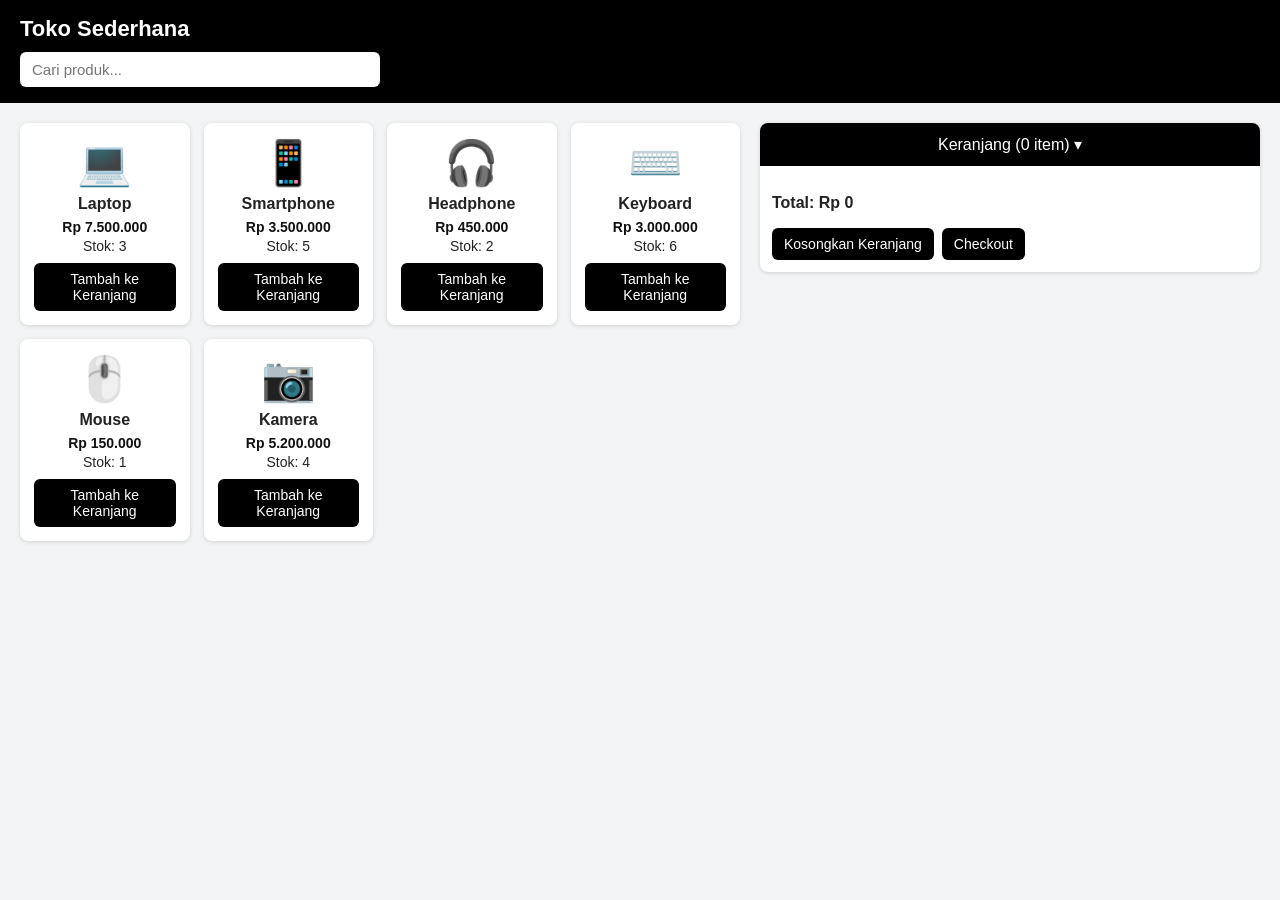
<file: index.html>
<!DOCTYPE html>
<html lang="id">
<head>
<meta charset="UTF-8">
<meta name="viewport" content="width=device-width, initial-scale=1">
<title>Latihan 5 - Toko Online</title>
<style>
  * { box-sizing: border-box; }
  body { margin: 0; font-family: Arial, sans-serif; background: #f3f4f6; color: #222; }
  header { background: #000000; color: #fff; padding: 16px 20px; }
  header h1 { margin: 0 0 10px; font-size: 22px; }
  #cari { width: 100%; max-width: 360px; padding: 9px 12px; border: 0; border-radius: 6px; font-size: 15px; }
  .layout { display: flex; gap: 20px; padding: 20px; flex-wrap: wrap; align-items: flex-start; }
  main { flex: 1 1 520px; }
  aside { flex: 1 1 300px; max-width: 100%; background: #fff; border-radius: 8px; box-shadow: 0 1px 4px rgba(0,0,0,.15); }
  #daftarProduk { display: grid; grid-template-columns: repeat(auto-fill, minmax(160px, 1fr)); gap: 14px; }
  .produk { background: #fff; border-radius: 8px; padding: 14px; text-align: center; box-shadow: 0 1px 4px rgba(0,0,0,.15); }
  .produk .ikon { font-size: 44px; }
  .produk h3 { margin: 6px 0; font-size: 16px; }
  .produk p { margin: 3px 0; font-size: 14px; }
  .harga { color: #111; font-weight: bold; }
  button { cursor: pointer; border: 0; border-radius: 6px; padding: 8px 12px; font-size: 14px; }
  .btn-tambah { background: #000000; color: #fff; margin-top: 6px; width: 100%; }
  .btn-hapus { background: #dc2626; color: #fff; padding: 4px 8px; font-size: 12px; }
  .btn-kosong { background: #000000; color: #fff; }
  .btn-checkout { background: #000000; color: #fff; }
  #toggleCart { width: 100%; background: #000000; color: #fff; border-radius: 8px 8px 0 0; padding: 12px; font-size: 16px; }
  #cartBody { padding: 12px; }
  #cartList { list-style: none; margin: 0; padding: 0; }
  #cartList li { display: flex; justify-content: space-between; align-items: center; gap: 8px; padding: 8px 0; border-bottom: 1px solid #e5e7eb; font-size: 14px; }
  .aksi { display: flex; gap: 8px; margin-top: 12px; flex-wrap: wrap; }
  #ringkasan { margin: 0 20px 20px; padding: 16px; background: #fff; border-left: 5px solid #000000; border-radius: 6px; display: none; }
  #ringkasan h2 { margin-top: 0; }
</style>
</head>
<body>

<header>
  <h1> Toko Sederhana</h1>
  <input type="text" id="cari" placeholder="Cari produk...">
</header>

<div class="layout">
  <main>
    <div id="daftarProduk"></div>
  </main>

  <aside>
    <button id="toggleCart">Keranjang (<span id="jumlahItem">0</span> item) ▾</button>
    <div id="cartBody">
      <ul id="cartList"></ul>
      <p><strong>Total: Rp <span id="totalHarga">0</span></strong></p>
      <div class="aksi">
        <button class="btn-kosong" id="kosongkan">Kosongkan Keranjang</button>
        <button class="btn-checkout" id="checkout">Checkout</button>
      </div>
    </div>
  </aside>
</div>

<div id="ringkasan"></div>

<script src="https://code.jquery.com/jquery-3.7.1.min.js"></script>
<script>
$(document).ready(function () {

  var produk = [
    { id: 1, nama: "Laptop",     harga: 7500000, stok: 3, ikon: "💻" },
    { id: 2, nama: "Smartphone", harga: 3500000, stok: 5, ikon: "📱" },
    { id: 3, nama: "Headphone",  harga: 450000,  stok: 2, ikon: "🎧" },
    { id: 4, nama: "Keyboard",   harga: 3000000,  stok: 6, ikon: "⌨️" },
    { id: 5, nama: "Mouse",      harga: 150000,  stok: 1, ikon: "🖱️" },
    { id: 6, nama: "Kamera",     harga: 5200000, stok: 4, ikon: "📷" }
  ];

  var keranjang = []; 

  function rupiah(angka) {
    return angka.toLocaleString("id-ID");
  }

  function cariProduk(id) {
    for (var i = 0; i < produk.length; i++) {
      if (produk[i].id === id) return produk[i];
    }
  }

  function cariItem(id) {
    for (var i = 0; i < keranjang.length; i++) {
      if (keranjang[i].id === id) return keranjang[i];
    }
  }

  function tampilkanProduk() {
    var wadah = document.getElementById("daftarProduk");
    for (var i = 0; i < produk.length; i++) {
      var p = produk[i];

      var kartu = document.createElement("div");
      kartu.className = "produk";
      kartu.setAttribute("data-nama", p.nama.toLowerCase());

      var ikon = document.createElement("div");
      ikon.className = "ikon";
      ikon.appendChild(document.createTextNode(p.ikon));

      var judul = document.createElement("h3");
      judul.appendChild(document.createTextNode(p.nama));

      var harga = document.createElement("p");
      harga.className = "harga";
      harga.appendChild(document.createTextNode("Rp " + rupiah(p.harga)));

      var stok = document.createElement("p");
      stok.appendChild(document.createTextNode("Stok: "));
      var angkaStok = document.createElement("span");
      angkaStok.className = "stok";
      angkaStok.id = "stok-" + p.id;
      angkaStok.appendChild(document.createTextNode(p.stok));
      stok.appendChild(angkaStok);

      var tombol = document.createElement("button");
      tombol.className = "btn-tambah";
      tombol.setAttribute("data-id", p.id);
      tombol.appendChild(document.createTextNode("Tambah ke Keranjang"));

      kartu.appendChild(ikon);
      kartu.appendChild(judul);
      kartu.appendChild(harga);
      kartu.appendChild(stok);
      kartu.appendChild(tombol);
      wadah.appendChild(kartu);
    }
  }

  function perbaruiRingkasan() {
    var jumlah = 0, total = 0;
    for (var i = 0; i < keranjang.length; i++) {
      jumlah += keranjang[i].qty;
      total += keranjang[i].qty * cariProduk(keranjang[i].id).harga;
    }
    $("#jumlahItem").text(jumlah);
    $("#totalHarga").text(rupiah(total));
  }

  function perbaruiStok(p) {
    $("#stok-" + p.id).text(p.stok);
  }

  function hapusDariData(id) {
    var item = cariItem(id);
    var p = cariProduk(id);
    p.stok += item.qty;                   
    keranjang.splice(keranjang.indexOf(item), 1);
    perbaruiStok(p);
  }

  tampilkanProduk();

  $("#daftarProduk").on("click", ".btn-tambah", function () {
    var p = cariProduk(parseInt($(this).attr("data-id")));

    if (p.stok <= 0) {
      alert("Stok " + p.nama + " sudah habis!");
      return;
    }

    p.stok--;
    perbaruiStok(p);

    var item = cariItem(p.id);
    if (item) {
      item.qty++;
      $("#item-" + p.id + " .qty").text(item.qty);
      $("#item-" + p.id + " .sub").text(rupiah(item.qty * p.harga));
    } else {
      keranjang.push({ id: p.id, qty: 1 });
      var $li = $(
        '<li id="item-' + p.id + '" data-id="' + p.id + '">' +
          '<span>' + p.nama + ' x<span class="qty">1</span><br>' +
          'Rp <span class="sub">' + rupiah(p.harga) + '</span></span>' +
          '<button class="btn-hapus">Hapus</button>' +
        '</li>'
      );
      $li.hide();
      $("#cartList").append($li);          
      $li.fadeIn(400);                     
    }
    perbaruiRingkasan();
  });


  $("#cartList").on("click", ".btn-hapus", function () {
    var $li = $(this).closest("li");
    var id = parseInt($li.attr("data-id"));

    if (confirm("Hapus " + cariProduk(id).nama + " dari keranjang?")) {
      $li.fadeOut(400, function () {       
        $(this).remove();                  
        hapusDariData(id);
        perbaruiRingkasan();
      });
    }
  });

  $("#kosongkan").click(function () {
    if (keranjang.length === 0) {
      alert("Keranjang sudah kosong.");
      return;
    }
    if (confirm("Kosongkan seluruh keranjang?")) {
      while (keranjang.length > 0) {
        hapusDariData(keranjang[0].id);
      }
      $("#cartList").empty();              
      perbaruiRingkasan();
    }
  });

  $("#toggleCart").click(function () {
    $("#cartBody").fadeToggle(300);       
  });

  $("#checkout").click(function () {
    if (keranjang.length === 0) {
      alert("Keranjang masih kosong!");
      return;
    }
    var nama = prompt("Masukkan nama pembeli:");
    if (nama === null || $.trim(nama) === "") {
      alert("Nama pembeli wajib diisi.");
      return;
    }

    var total = 0;
    var $ul = $("<ul></ul>");
    for (var i = 0; i < keranjang.length; i++) {
      var p = cariProduk(keranjang[i].id);
      var sub = keranjang[i].qty * p.harga;
      total += sub;
      $ul.append($("<li></li>").text(p.nama + " x" + keranjang[i].qty + " - Rp " + rupiah(sub)));
    }

    $("#ringkasan").empty()
      .append($("<h2></h2>").text("Ringkasan Pesanan"))
      .append($("<p></p>").text("Nama pembeli: " + $.trim(nama)))
      .append($ul)
      .append($("<p></p>").html("<strong>Total: Rp " + rupiah(total) + "</strong>"))
      .fadeIn(400);

    keranjang = [];
    $("#cartList").empty();
    perbaruiRingkasan();
  });

  $("#cari").on("input", function () {
    var kata = $(this).val().toLowerCase();
    $(".produk").each(function () {
      var cocok = $(this).attr("data-nama").indexOf(kata) !== -1;
      $(this).toggle(cocok);
    });
  });

});
</script>
</body>
</html>
</file>
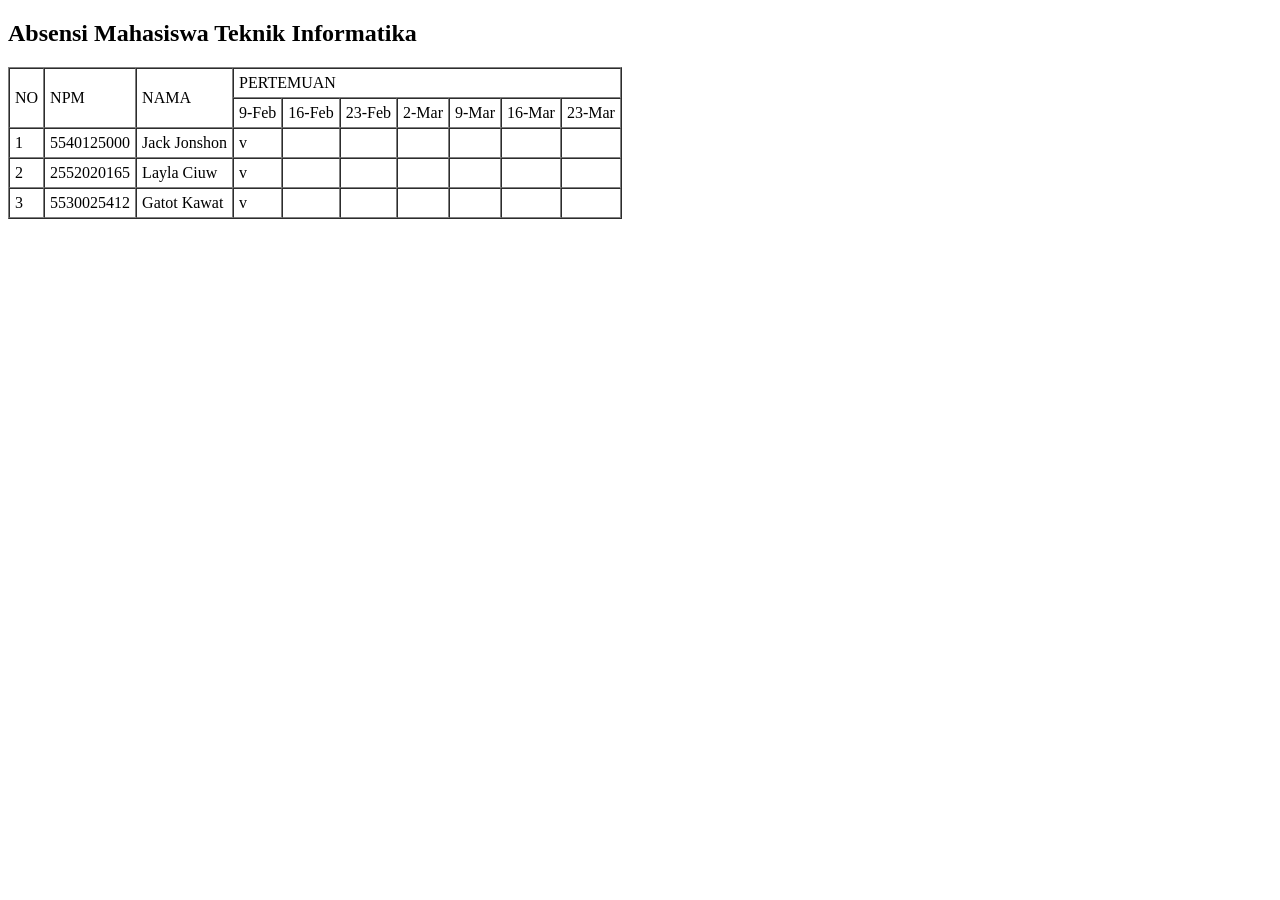
<file: Absensi.html>
<!DOCTYPE html>
<html lang="en">
<head>
    <meta charset="UTF-8">
    <meta name="viewport" content="width=device-width, initial-scale=1.0">
    <title>Document</title>
</head>
<body>
    <h2>Absensi Mahasiswa Teknik Informatika</h2>
    <table border="1" cellpadding="5" cellspacing="0">
        <tr>
            <td rowspan="2">NO</td>
            <td rowspan="2">NPM</td>
            <td rowspan="2">NAMA</td>
            <td colspan="7">PERTEMUAN</td>
        </tr>
        <tr>
            <td>9-Feb</td>
            <td>16-Feb</td>
            <td>23-Feb</td>
            <td>2-Mar</td>
            <td>9-Mar</td>
            <td>16-Mar</td>
            <td>23-Mar</td>
        </tr>
        <tr>
            <td>1</td>
            <td>5540125000</td>
            <td>Jack Jonshon</td>
            <td>v</td><td></td><td></td><td></td><td></td><td></td><td></td>
        </tr>
        <tr>
            <td>2</td>
            <td>2552020165</td>
            <td>Layla Ciuw </td>
            <td>v</td><td></td><td></td><td></td><td></td><td></td><td></td>
        </tr>
        <tr>
            <td>3</td>
            <td>5530025412</td>
            <td>Gatot Kawat</td>
            <td>v</td><td></td><td></td><td></td><td></td><td></td><td></td>
        </tr>
    </table>
</body>
</html>
</file>
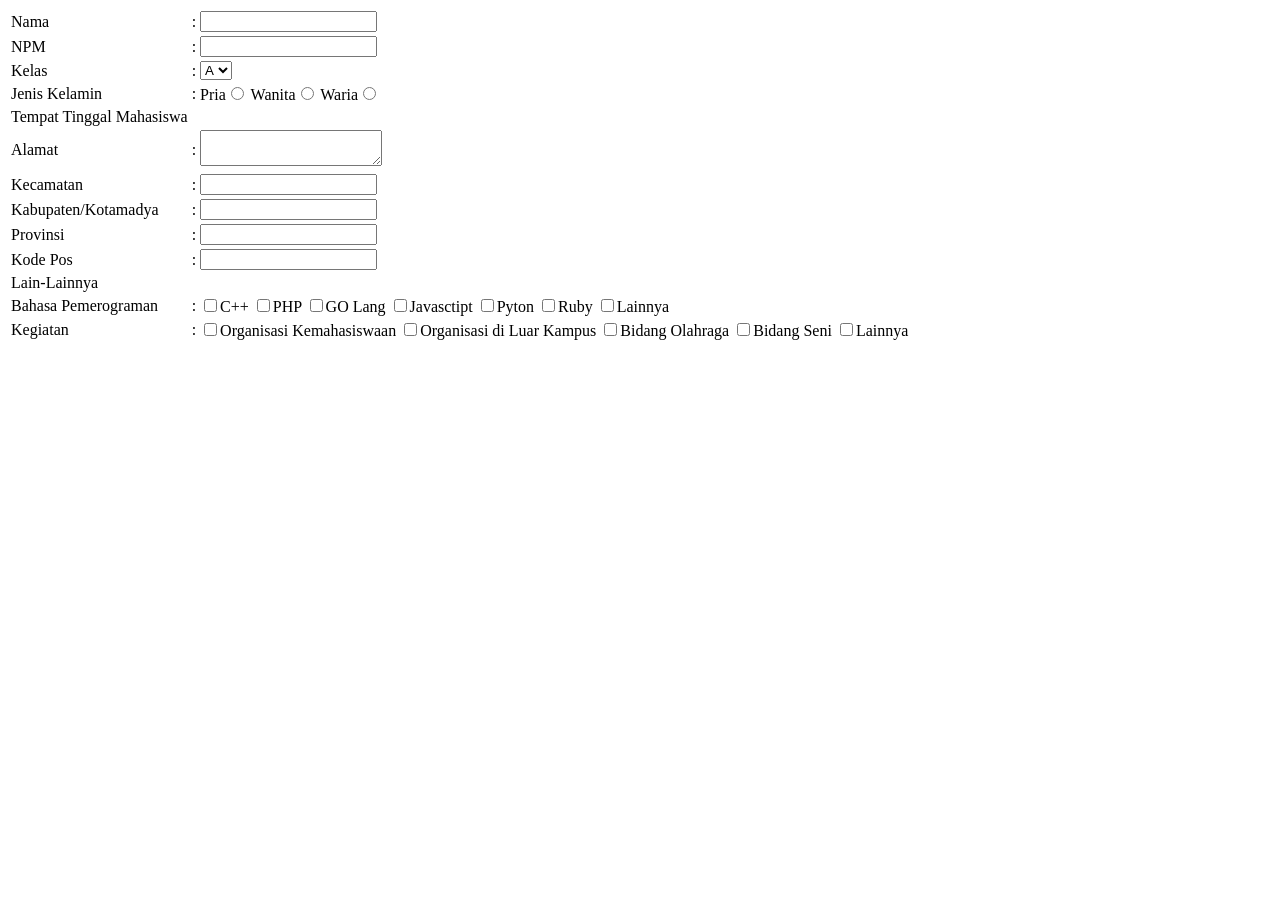
<file: biodata.html>
<!DOCTYPE html>
<html lang="en">
<head>
    <meta charset="UTF-8">
    <meta name="viewport" content="width=device-width, initial-scale=1.0">
    <title>Document</title>
</head>
<body>
    <form method="post"action="#">
        <table>
            <tr>
                <td>Nama</td>
                <td>:</td>
                <td><input type="text" name="Nama"></td>
            </tr>
            <tr>
                <td>NPM</td>
                <td>:</td>
                <td><input type="text" name="NPM"></td>
            </tr>
            <tr>
                <td>Kelas</td>
                <td>:</td>
                <td>
                    <select name="Kelas">
                        <option value="A">A</option>
                        <option value="B">B</option>
                        <option value="C">C</option>
                    </select>
                </td>
            </tr>
            <tr>
                <td>Jenis Kelamin</td>
                <td>:</td>
                <td>
                    Pria<input type="radio"name="gender"value="Pria">
                    Wanita<input type="radio"name="gender"value="Wanita">
                    Waria<input type="radio"name="gender"value="Waria">
                </td>
            </tr>
            <tr>
                <td>Tempat Tinggal Mahasiswa</td>
            </tr>
            <tr>
                <td>Alamat</td>
                <td>:</td>
                <td>
                    <textarea name="Alamat"></textarea>
                </td>
            </tr>
            <tr>
                <td>Kecamatan</td>
                <td>:</td>
                <td><input type="text" name="Kecamatan"></td>
            </tr>
            <tr>
                <td>Kabupaten/Kotamadya</td>
                <td>:</td>
                <td><input type="text" name="Kabupaten/Kotamadya"></td>
            </tr>
            <tr>
                <td>Provinsi</td>
                <td>:</td>
                <td><input type="text" name="Provinsi"></td>
            </tr>
            <tr>
                <td>Kode Pos</td>
                <td>:</td>
                <td><input type="text" name="Kode Pos"></td>
            </tr>
            <tr>
                <td>Lain-Lainnya</td>
            </tr>
            <tr>
                <td>Bahasa Pemerograman</td>
                <td>:</td>
                <td>
                  <input type="checkbox" name="Bahasa Pemerograman" value="C/C++">C++
                  <input type="checkbox" name="Bahasa Pemerograman" value="PHP">PHP
                  <input type="checkbox" name="Bahasa Pemerograman" value="Go lang">GO Lang
                  <input type="checkbox" name="Bahasa Pemerograman" value="Javasctipt">Javasctipt
                  <input type="checkbox" name="Bahasa Pemerograman" value="Pyton">Pyton
                  <input type="checkbox" name="Bahasa Pemerograman" value="Ruby">Ruby
                  <input type="checkbox" name="Bahasa Pemerograman" value="Lainnya">Lainnya
                </td>
            </tr>
            <tr>
                <td>Kegiatan</td>
                <td>:</td>
                <td>
                    <input type="checkbox" name="Kegiatan" value="Organisasi Kemahasiswaan">Organisasi Kemahasiswaan
                    <input type="checkbox" name="Kegiatan" value="Organisasi di Luar Kampus">Organisasi di Luar Kampus
                    <input type="checkbox" name="Kegiatan" value="Bidang Olahraga">Bidang Olahraga
                    <input type="checkbox" name="Kegiatan" value="Bidang Seni">Bidang Seni
                    <input type="checkbox" name="Kegiatan" value="Lainnya">Lainnya
                </td>
            </tr>
        </table>
    </form>
</body>
</html>
</file>
